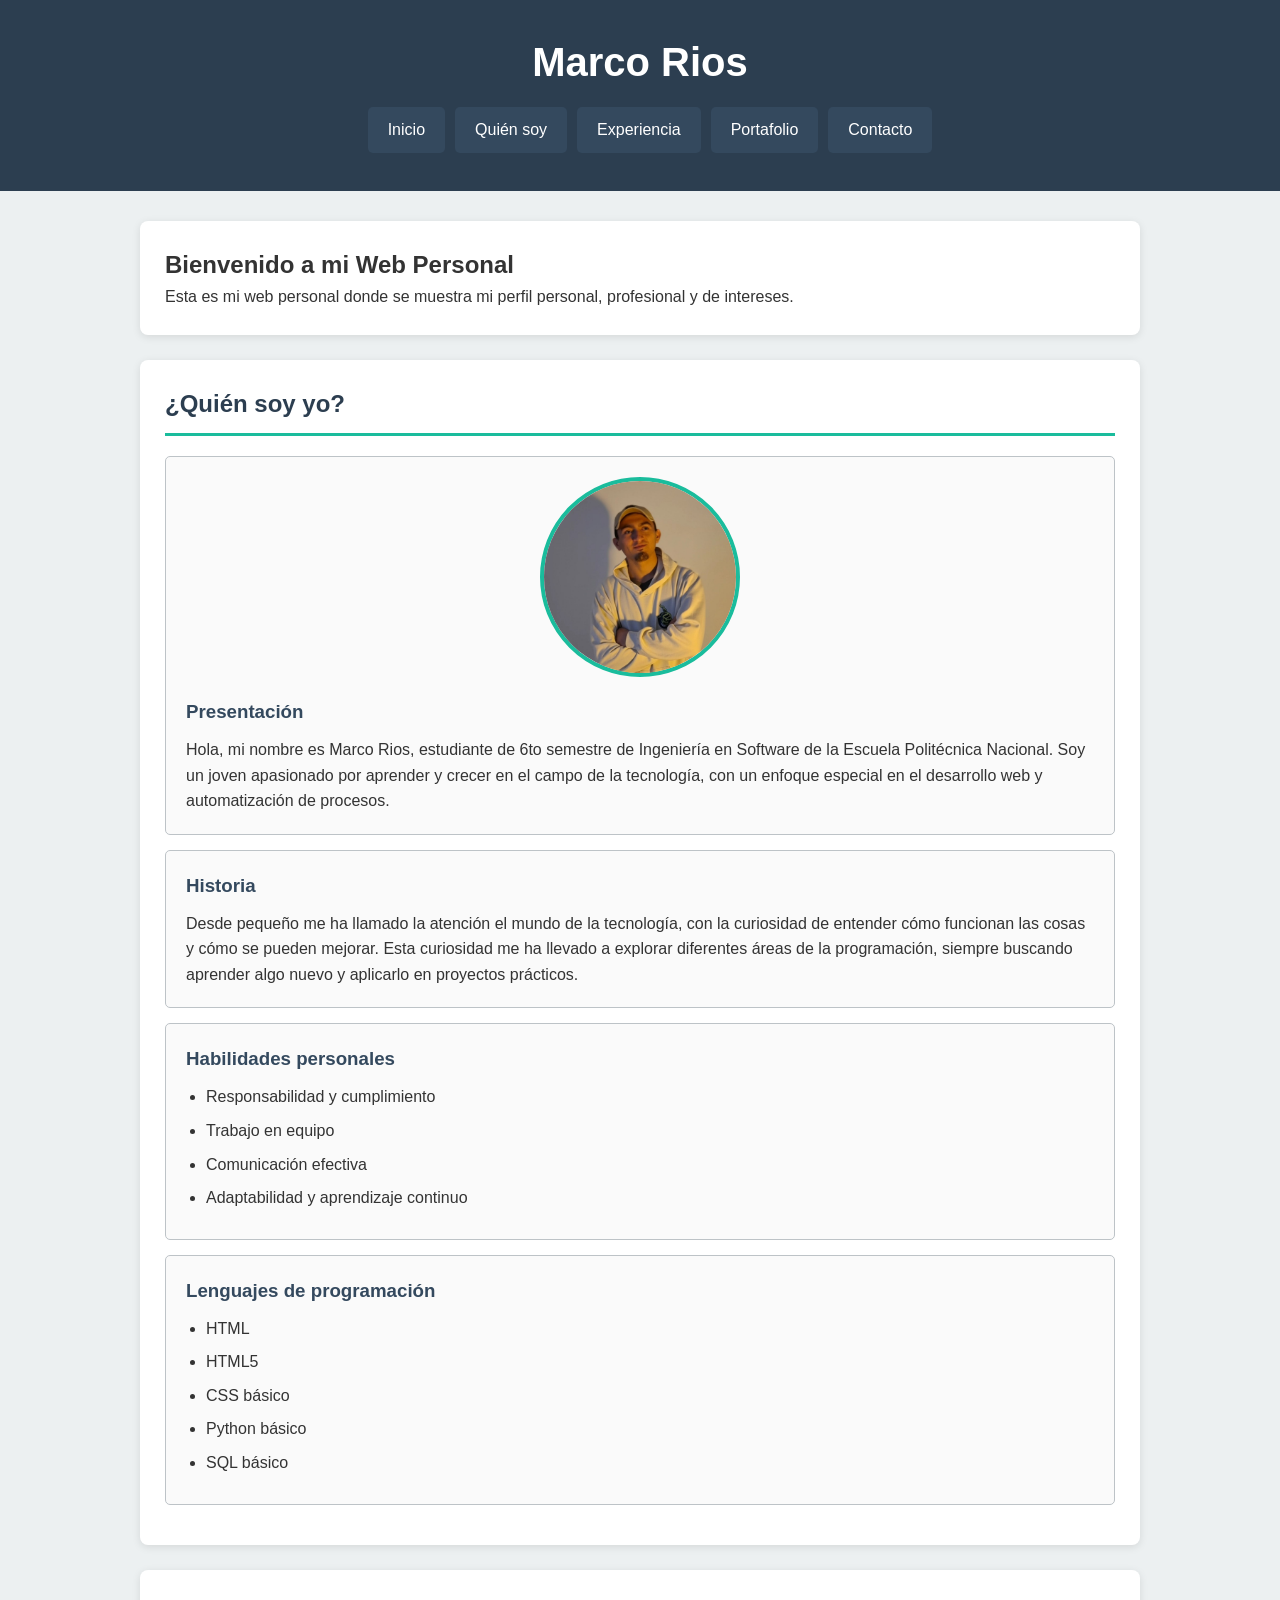
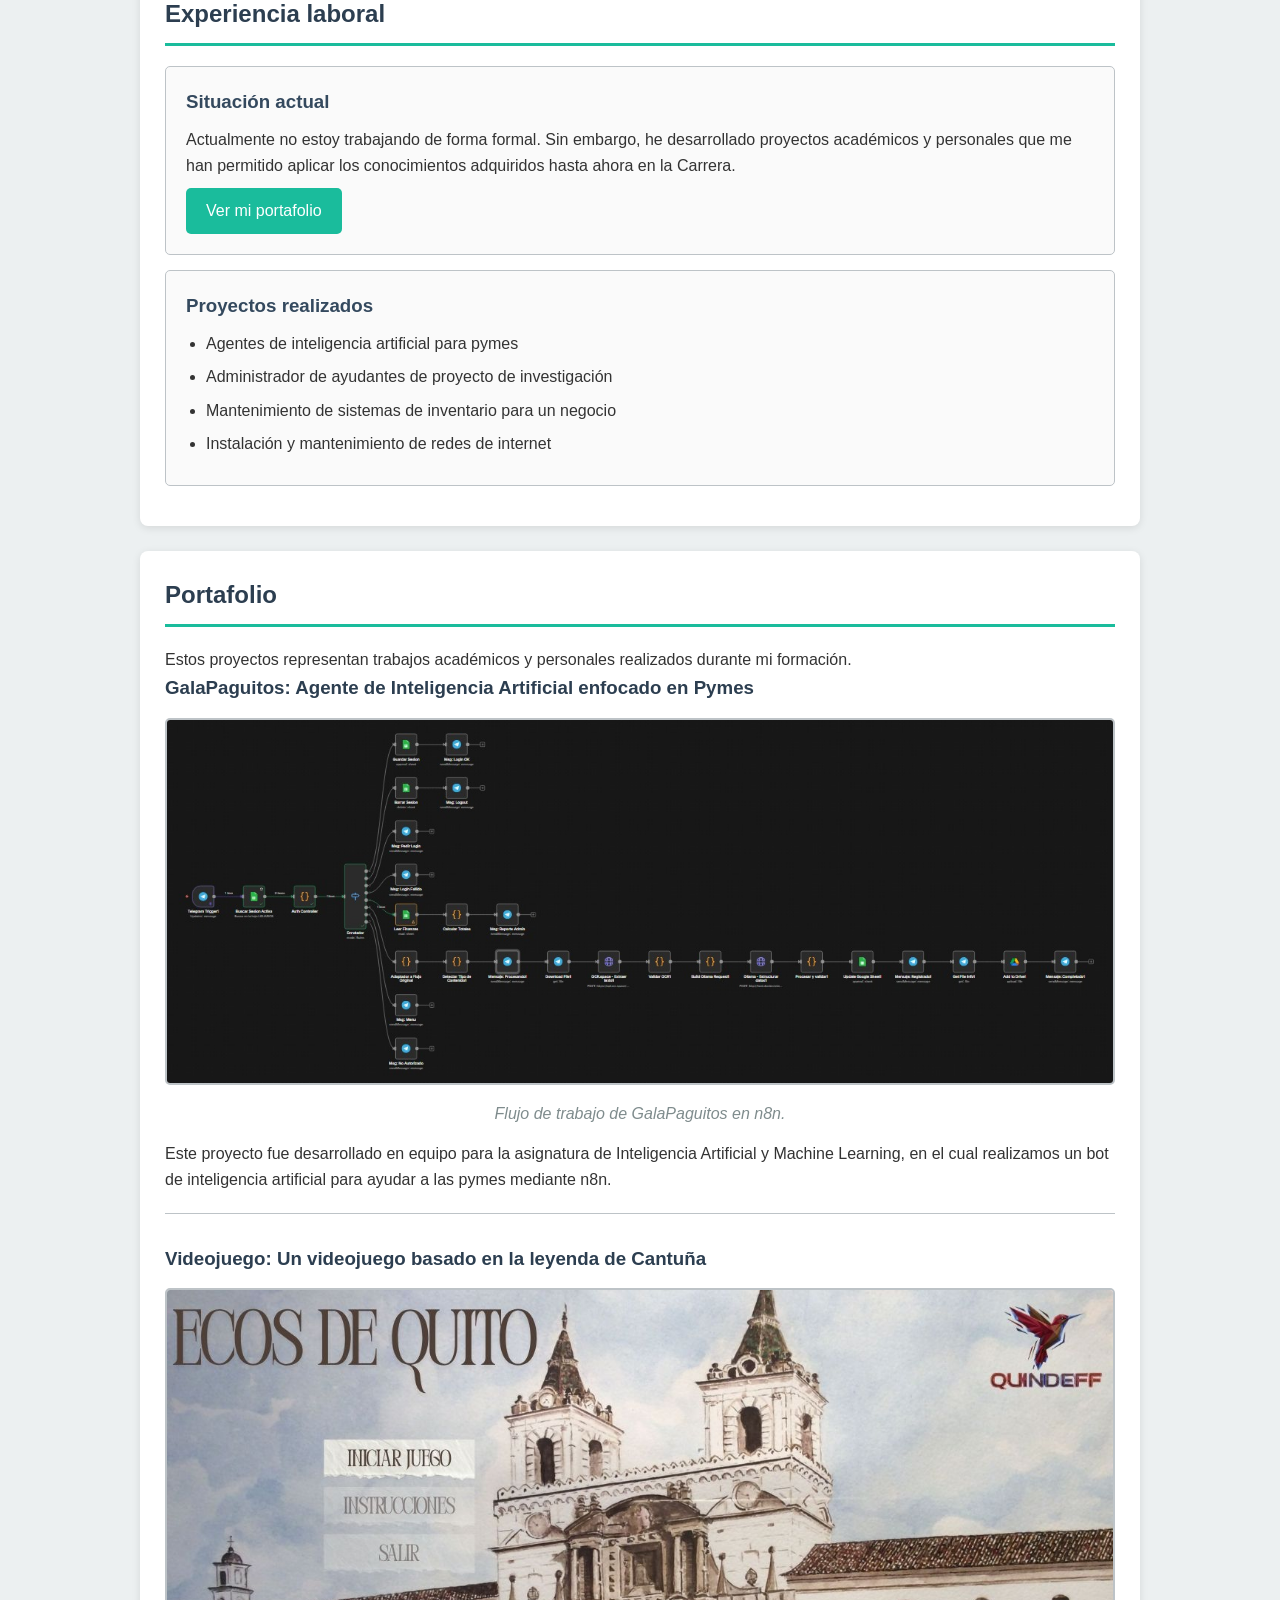
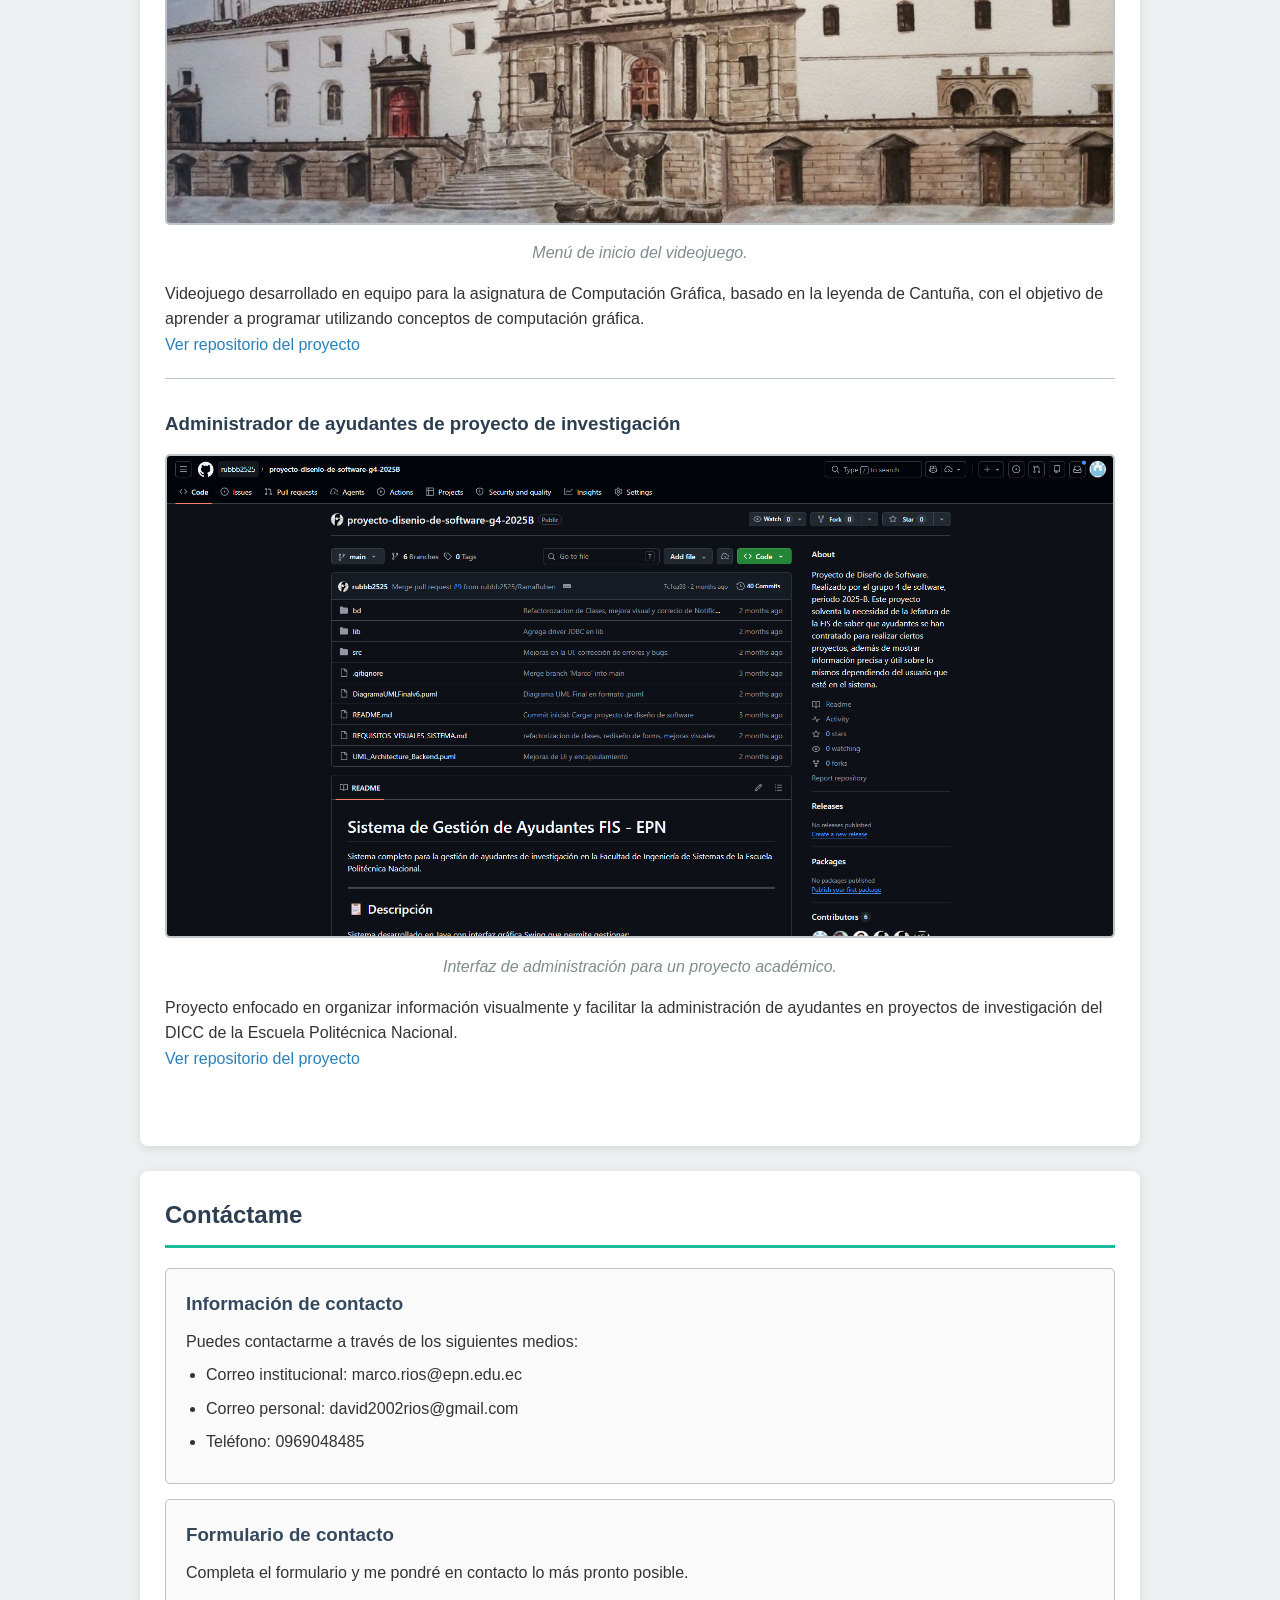
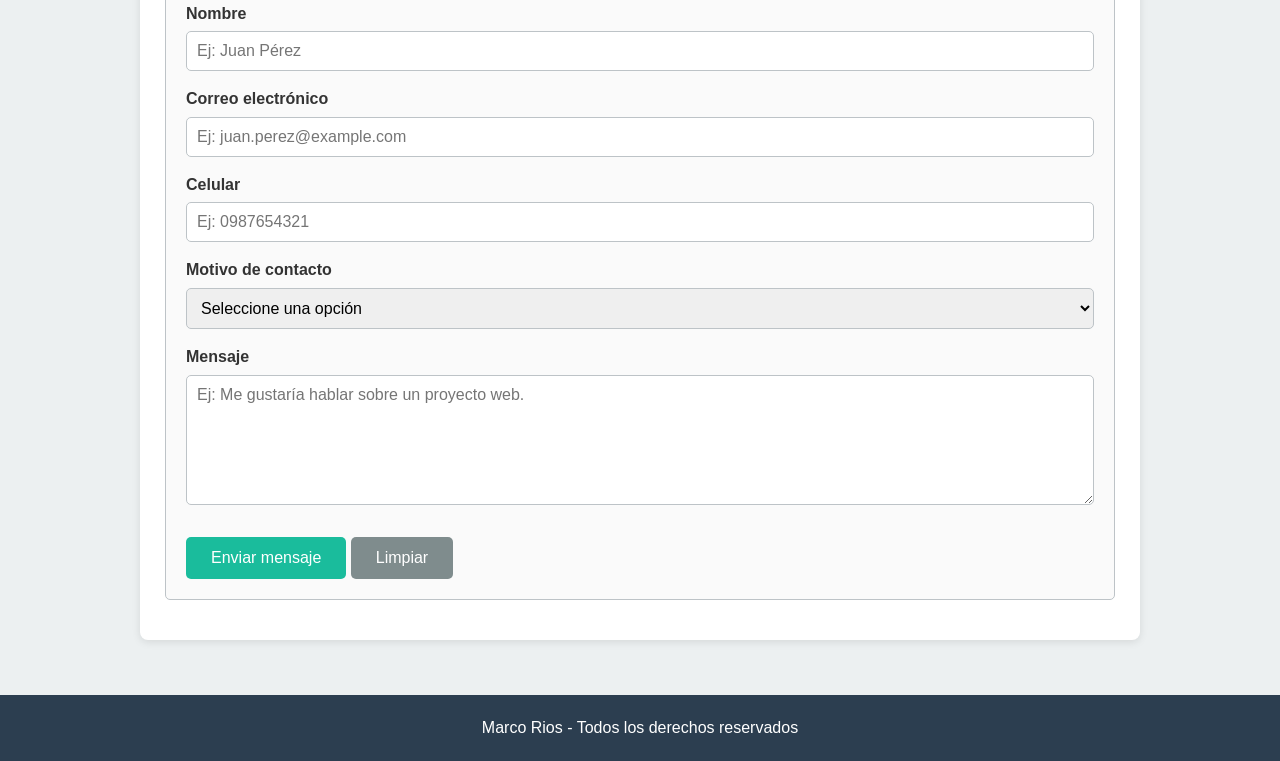
<file: index.html>
<!DOCTYPE html>
<html lang="es">
<head>
    <meta charset="UTF-8">
    <meta name="viewport" content="width=device-width, initial-scale=1.0">
    <title>Mi Web Personal | Marco Rios</title>
    <link rel="stylesheet" href="styles.css">
</head>
<body>
    <!-- Encabezado con navegación -->
    <header class="cabecera">
        <div class="contenedor">
            <h1 class="titulo-principal">Marco Rios</h1>
            <nav class="navegacion">
                <ul class="menu">
                    <li><a href="#inicio" class="enlace-menu">Inicio</a></li>
                    <li><a href="#quien-soy" class="enlace-menu">Quién soy</a></li>
                    <li><a href="#experiencia" class="enlace-menu">Experiencia</a></li>
                    <li><a href="#portafolio" class="enlace-menu">Portafolio</a></li>
                    <li><a href="#contacto" class="enlace-menu">Contacto</a></li>
                </ul>
            </nav>
        </div>
    </header>

    <!-- Contenido principal -->
    <main class="principal">
        <div class="contenedor">
            <!-- Sección de inicio -->
            <section id="inicio" class="seccion inicio">
                <h2>Bienvenido a mi Web Personal</h2>
                <p>Esta es mi web personal donde se muestra mi perfil personal, profesional y de intereses.</p>
            </section>

            <!-- Sección Quién soy -->
            <section id="quien-soy" class="seccion">
                <h2 class="titulo-seccion">¿Quién soy yo?</h2>

                <div class="tarjeta presentacion">
                    <img src="img/foto_perfil.jpg" alt="Foto de perfil de Marco Rios" class="imagen-perfil">
                    <div class="contenido-tarjeta">
                        <h3>Presentación</h3>
                        <p>Hola, mi nombre es Marco Rios, estudiante de 6to semestre de Ingeniería en Software de la Escuela Politécnica Nacional. Soy un joven apasionado por aprender y crecer en el campo de la tecnología, con un enfoque especial en el desarrollo web y automatización de procesos.</p>
                    </div>
                </div>

                <div class="tarjeta">
                    <h3>Historia</h3>
                    <p>Desde pequeño me ha llamado la atención el mundo de la tecnología, con la curiosidad de entender cómo funcionan las cosas y cómo se pueden mejorar. Esta curiosidad me ha llevado a explorar diferentes áreas de la programación, siempre buscando aprender algo nuevo y aplicarlo en proyectos prácticos.</p>
                </div>

                <div class="tarjeta">
                    <h3>Habilidades personales</h3>
                    <ul class="lista-habilidades">
                        <li>Responsabilidad y cumplimiento</li>
                        <li>Trabajo en equipo</li>
                        <li>Comunicación efectiva</li>
                        <li>Adaptabilidad y aprendizaje continuo</li>
                    </ul>
                </div>

                <div class="tarjeta">
                    <h3>Lenguajes de programación</h3>
                    <ul class="lista-skills">
                        <li>HTML</li>
                        <li>HTML5</li>
                        <li>CSS básico</li>
                        <li>Python básico</li>
                        <li>SQL básico</li>
                    </ul>
                </div>
            </section>

            <!-- Sección Experiencia -->
            <section id="experiencia" class="seccion">
                <h2 class="titulo-seccion">Experiencia laboral</h2>

                <div class="tarjeta">
                    <h3>Situación actual</h3>
                    <p>Actualmente no estoy trabajando de forma formal. Sin embargo, he desarrollado proyectos académicos y personales que me han permitido aplicar los conocimientos adquiridos hasta ahora en la Carrera.</p>
                    <a href="#portafolio" class="boton">Ver mi portafolio</a>
                </div>

                <div class="tarjeta">
                    <h3>Proyectos realizados</h3>
                    <ul class="lista-experiencia">
                        <li>Agentes de inteligencia artificial para pymes</li>
                        <li>Administrador de ayudantes de proyecto de investigación</li>
                        <li>Mantenimiento de sistemas de inventario para un negocio</li>
                        <li>Instalación y mantenimiento de redes de internet</li>
                    </ul>
                </div>
            </section>

            <!-- Sección Portafolio -->
            <section id="portafolio" class="seccion">
                <h2 class="titulo-seccion">Portafolio</h2>
                <p class="introduccion">Estos proyectos representan trabajos académicos y personales realizados durante mi formación.</p>

                <article class="proyecto">
                    <h3>GalaPaguitos: Agente de Inteligencia Artificial enfocado en Pymes</h3>
                    <figure class="imagen-proyecto">
                        <img src="img/proyecto1_GalaPaguitos.jpeg" alt="GalaPaguitos">
                        <figcaption>Flujo de trabajo de GalaPaguitos en n8n.</figcaption>
                    </figure>
                    <p>Este proyecto fue desarrollado en equipo para la asignatura de Inteligencia Artificial y Machine Learning, en el cual realizamos un bot de inteligencia artificial para ayudar a las pymes mediante n8n.</p>
                </article>

                <article class="proyecto">
                    <h3>Videojuego: Un videojuego basado en la leyenda de Cantuña</h3>
                    <figure class="imagen-proyecto">
                        <img src="img/proyecto2_Videojuego.jpg" alt="Videojuego basado en la leyenda de Cantuña">
                        <figcaption>Menú de inicio del videojuego.</figcaption>
                    </figure>
                    <p>Videojuego desarrollado en equipo para la asignatura de Computación Gráfica, basado en la leyenda de Cantuña, con el objetivo de aprender a programar utilizando conceptos de computación gráfica.</p>
                    <a href="https://github.com/Marckr02/2025B_GRSW2_GR8" target="_blank" class="enlace-externo">Ver repositorio del proyecto</a>
                </article>

                <article class="proyecto">
                    <h3>Administrador de ayudantes de proyecto de investigación</h3>
                    <figure class="imagen-proyecto">
                        <img src="img/proyecto3_GestionaAyudantes.png" alt="Administrador de ayudantes">
                        <figcaption>Interfaz de administración para un proyecto académico.</figcaption>
                    </figure>
                    <p>Proyecto enfocado en organizar información visualmente y facilitar la administración de ayudantes en proyectos de investigación del DICC de la Escuela Politécnica Nacional.</p>
                    <a href="https://github.com/rubbb2525/proyecto-disenio-de-software-g4-2025B" target="_blank" class="enlace-externo">Ver repositorio del proyecto</a>
                </article>
            </section>

            <!-- Sección Contacto -->
            <section id="contacto" class="seccion">
                <h2 class="titulo-seccion">Contáctame</h2>

                <div class="tarjeta contacto-info">
                    <h3>Información de contacto</h3>
                    <p>Puedes contactarme a través de los siguientes medios:</p>
                    <ul class="lista-contacto">
                        <li>Correo institucional: marco.rios@epn.edu.ec</li>
                        <li>Correo personal: david2002rios@gmail.com</li>
                        <li>Teléfono: 0969048485</li>
                    </ul>
                </div>

                <div class="tarjeta formulario-contacto">
                    <h3>Formulario de contacto</h3>
                    <p>Completa el formulario y me pondré en contacto lo más pronto posible.</p>

                    <form action="#" method="post" class="formulario">
                        <div class="campo">
                            <label for="nombre">Nombre</label>
                            <input type="text" id="nombre" name="nombre" required minlength="3" maxlength="60" placeholder="Ej: Juan Pérez">
                        </div>

                        <div class="campo">
                            <label for="correo">Correo electrónico</label>
                            <input type="email" id="correo" name="correo" required autocomplete="email" placeholder="Ej: juan.perez@example.com">
                        </div>

                        <div class="campo">
                            <label for="telefono">Celular</label>
                            <input type="tel" id="telefono" name="telefono" required pattern="[0-9]{10}" placeholder="Ej: 0987654321">
                        </div>

                        <div class="campo">
                            <label for="motivo">Motivo de contacto</label>
                            <select id="motivo" name="motivo" required>
                                <option value="">Seleccione una opción</option>
                                <option value="proyecto">Proyecto web</option>
                                <option value="consulta">Consulta académica</option>
                                <option value="trabajo">Oportunidad laboral</option>
                            </select>
                        </div>

                        <div class="campo">
                            <label for="mensaje">Mensaje</label>
                            <textarea id="mensaje" name="mensaje" rows="6" required minlength="10" maxlength="500" placeholder="Ej: Me gustaría hablar sobre un proyecto web."></textarea>
                        </div>

                        <div class="botones">
                            <button type="submit" class="boton boton-enviar">Enviar mensaje</button>
                            <button type="reset" class="boton boton-limpiar">Limpiar</button>
                        </div>
                    </form>
                </div>
            </section>
        </div>
    </main>

    <!-- Pie de página -->
    <footer class="pie">
        <div class="contenedor">
            <p>Marco Rios - Todos los derechos reservados</p>
        </div>
    </footer>
</body>
</html>
</file>
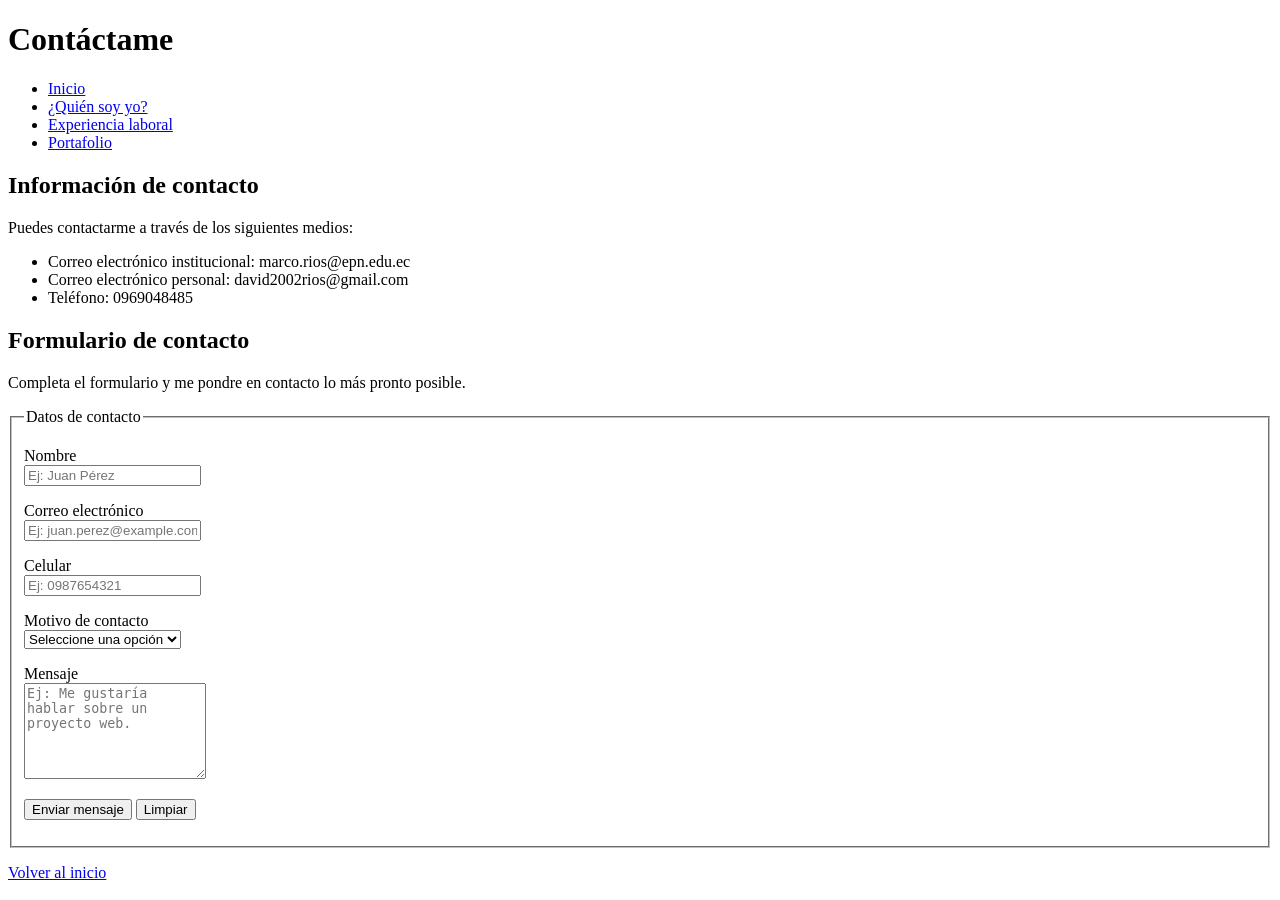
<file: contacto.html>
<!DOCTYPE html>
<html lang="es">
<head>
    <meta charset="UTF-8">
    <meta name="viewport" content="width=device-width, initial-scale=1.0">
    <title>Mi Web Personal | Contáctame</title>
</head>
<body>
    <header>
        <h1>Contáctame</h1>
        <nav aria-label="Navegación secundaria">
            <ul>
                <li><a href="index.html">Inicio</a></li>
                <li><a href="quien-soy.html">¿Quién soy yo?</a></li>
                <li><a href="experiencia.html">Experiencia laboral</a></li>
                <li><a href="portafolio.html">Portafolio</a></li>
            </ul>
        </nav>
    </header>

    <main>
        <section>
            <h2>Información de contacto</h2>
            <p>Puedes contactarme a través de los siguientes medios:</p>
            <ul>
                <li>Correo electrónico institucional: marco.rios@epn.edu.ec</li>
                <li>Correo electrónico personal: david2002rios@gmail.com</li>
                <li>Teléfono: 0969048485</li>
            </ul>
        </section>
        <section>
            <h2>Formulario de contacto</h2>
            <p>Completa el formulario y me pondre en contacto lo más pronto posible.</p>

            <form action="#" method="post">
                <fieldset>
                    <legend>Datos de contacto</legend>

                    <p>
                        <label for="nombre">Nombre</label><br>
                        <input type="text" id="nombre" name="nombre" required minlength="3" maxlength="60" placeholder="Ej: Juan Pérez">
                    </p>

                    <p>
                        <label for="correo">Correo electrónico</label><br>
                        <input type="email" id="correo" name="correo" required autocomplete="email" placeholder="Ej: juan.perez@example.com">
                    </p>

                    <p>
                        <label for="telefono">Celular</label><br>
                        <input type="tel" id="telefono" name="telefono" required pattern="[0-9]{10}" placeholder="Ej: 0987654321">
                    </p>

                    <p>
                        <label for="motivo">Motivo de contacto</label><br>
                        <select id="motivo" name="motivo" required>
                            <option value="">Seleccione una opción</option>
                            <option value="proyecto">Proyecto web</option>
                            <option value="consulta">Consulta académica</option>
                            <option value="trabajo">Oportunidad laboral</option>
                        </select>
                    </p>

                    <p>
                        <label for="mensaje">Mensaje</label><br>
                        <textarea id="mensaje" name="mensaje" rows="6" required minlength="10" maxlength="500" placeholder="Ej: Me gustaría hablar sobre un proyecto web."></textarea>
                    </p>

                    <p>
                        <button type="submit">Enviar mensaje</button>
                        <button type="reset">Limpiar</button>
                    </p>
                </fieldset>
            </form>
        </section>
    </main>

    <footer>
        <p><a href="index.html">Volver al inicio</a></p>
    </footer>
</body>
</html>
</file>
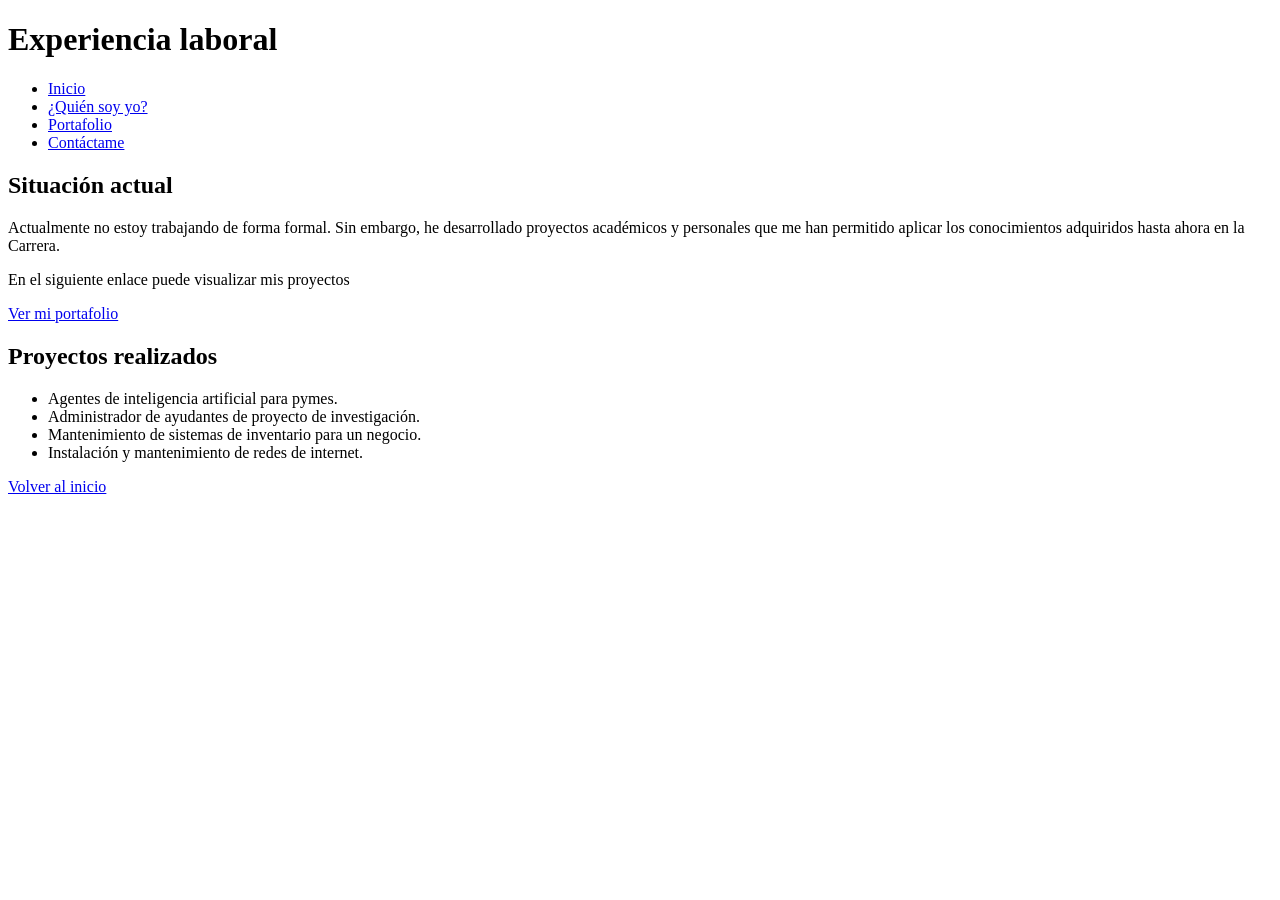
<file: experiencia.html>
<!DOCTYPE html>
<html lang="es">

<head>
    <meta charset="UTF-8">
    <meta name="viewport" content="width=device-width, initial-scale=1.0">
    <title>Mi Web Personal | Experiencia laboral</title>
</head>

<body>
    <header>
        <h1>Experiencia laboral</h1>
        <nav aria-label="Navegación secundaria">
            <ul>
                <li><a href="index.html">Inicio</a></li>
                <li><a href="quien-soy.html">¿Quién soy yo?</a></li>
                <li><a href="portafolio.html">Portafolio</a></li>
                <li><a href="contacto.html">Contáctame</a></li>
            </ul>
        </nav>
    </header>

    <main>
        <section>
            <h2>Situación actual</h2>
            <p>Actualmente no estoy trabajando de forma formal. Sin embargo, he desarrollado proyectos académicos y
                personales que me han permitido aplicar los conocimientos adquiridos hasta ahora en la Carrera.</p>
            <p>En el siguiente enlace puede visualizar mis proyectos</p>
                <a href="portafolio.html">Ver mi portafolio</a>
        </section>

        <section>
            <h2>Proyectos realizados</h2>
            <ul>
                <li>Agentes de inteligencia artificial para pymes.</li>
                <li>Administrador de ayudantes de proyecto de investigación.</li>
                <li>Mantenimiento de sistemas de inventario para un negocio.</li>
                <li>Instalación y mantenimiento de redes de internet.</li>
            </ul>
        </section>

    </main>

    <footer>
        <p><a href="index.html">Volver al inicio</a></p>
    </footer>
</body>

</html>
</file>
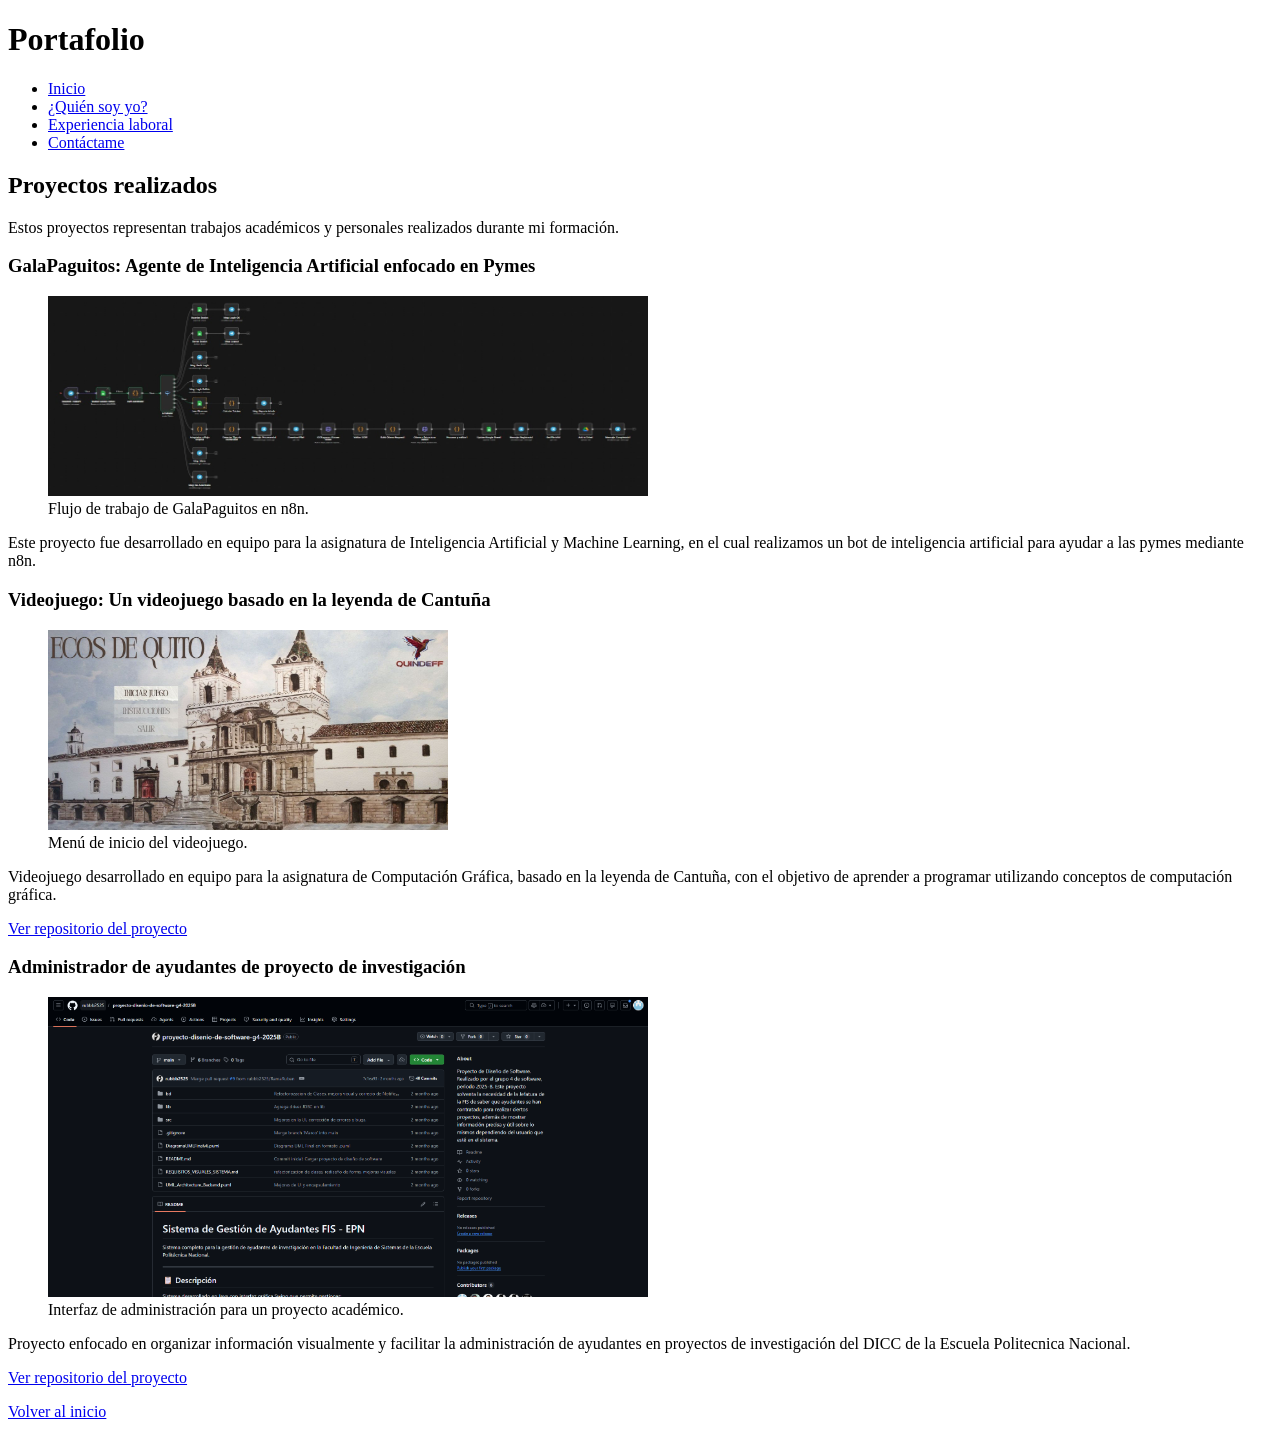
<file: portafolio.html>
<!DOCTYPE html>
<html lang="es">

<head>
    <meta charset="UTF-8">
    <meta name="viewport" content="width=device-width, initial-scale=1.0">
    <title>Mi Web Personal | Portafolio</title>
</head>

<body>
    <header>
        <h1>Portafolio</h1>
        <nav aria-label="Navegación secundaria">
            <ul>
                <li><a href="index.html">Inicio</a></li>
                <li><a href="quien-soy.html">¿Quién soy yo?</a></li>
                <li><a href="experiencia.html">Experiencia laboral</a></li>
                <li><a href="contacto.html">Contáctame</a></li>
            </ul>
        </nav>
    </header>

    <main>
        <section>
            <h2>Proyectos realizados</h2>
            <p>Estos proyectos representan trabajos académicos y personales realizados durante mi formación.</p>
        </section>

        <h3>GalaPaguitos: Agente de Inteligencia Artificial enfocado en Pymes</h3>
        <figure>
            <img src="img/proyecto1_GalaPaguitos.jpeg" alt="GalaPaguitos" width="600" height="200">
            <figcaption>Flujo de trabajo de GalaPaguitos en n8n.</figcaption>
        </figure>
        <p>Este proyecto fue desarrollado en equipo para la asignatura de Inteligencia Artificial y Machine Learning, en
            el cual realizamos un bot de inteligencia artificial para ayudar a las pymes mediante n8n.</p>


        <h3>Videojuego: Un videojuego basado en la leyenda de Cantuña</h3>
        <figure>
            <img src="img/proyecto2_Videojuego.jpg" alt="Videojuego basado en la leyenda de Cantuña" width="400"
                height="200">
            <figcaption>Menú de inicio del videojuego.</figcaption>
        </figure>
        <p>Videojuego desarrollado en equipo para la asignatura de Computación Gráfica, basado en la leyenda de Cantuña,
            con el objetivo de aprender a programar utilizando conceptos de computación gráfica.</p>
        <p><a href="https://github.com/Marckr02/2025B_GRSW2_GR8" target="_blank">Ver repositorio del proyecto</a></p>


        <h3>Administrador de ayudantes de proyecto de investigación</h3>
        <figure>
            <img src="img/proyecto3_GestionaAyudantes.png" alt="Administrador de ayudantes de proyecto de investigación"
                width="600" height="300">
            <figcaption>Interfaz de administración para un proyecto académico.</figcaption>
        </figure>
        <p>Proyecto enfocado en organizar información visualmente y facilitar la administración de ayudantes en
            proyectos de investigación del DICC de la Escuela Politecnica Nacional.</p>
        <p><a href="https://github.com/rubbb2525/proyecto-disenio-de-software-g4-2025B" target="_blank">Ver repositorio
                del proyecto</a></p>

    </main>

    <footer>
        <p><a href="index.html">Volver al inicio</a></p>
    </footer>
</body>

</html>
</file>
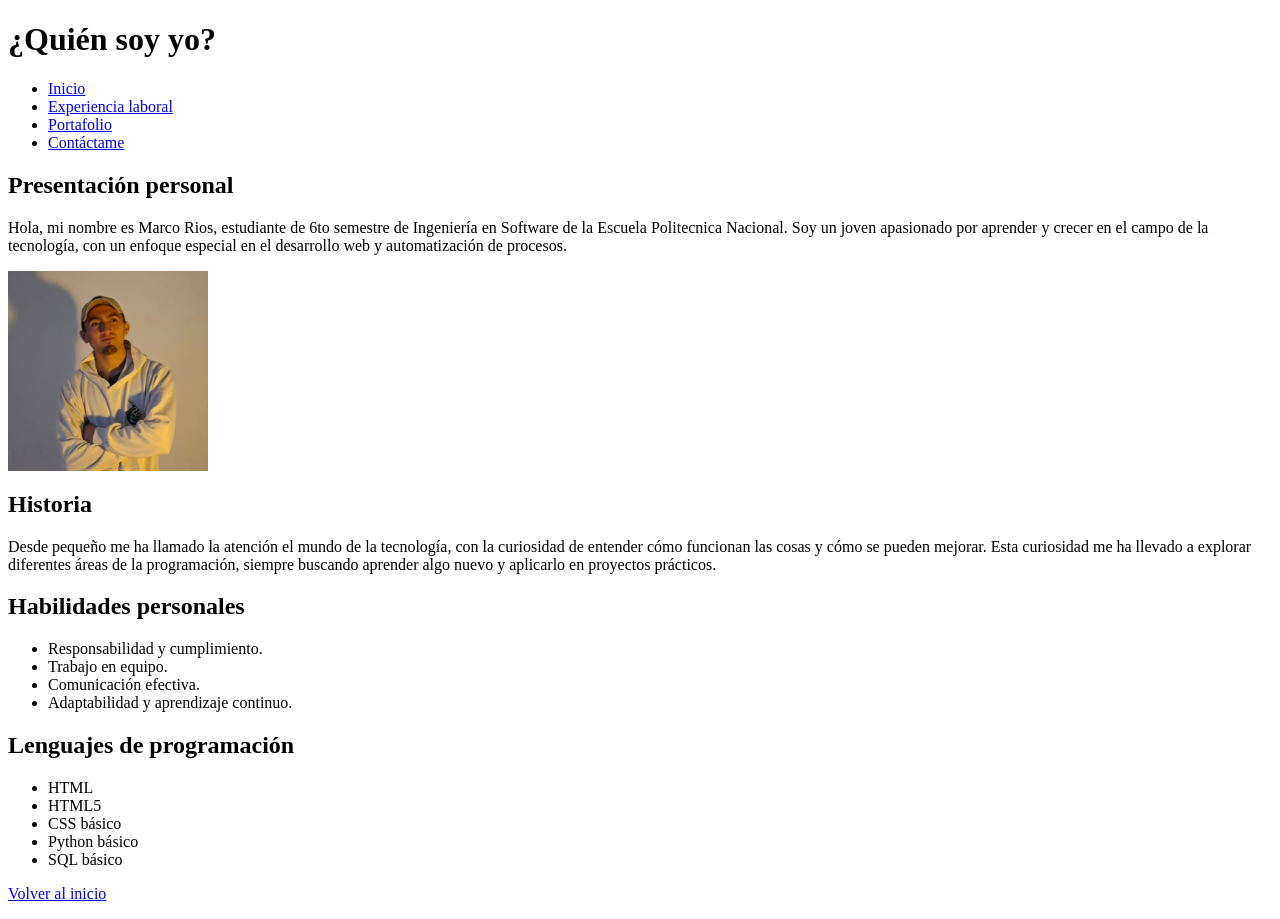
<file: quien-soy.html>
<!DOCTYPE html>
<html lang="es">
<head>
    <meta charset="UTF-8">
    <meta name="viewport" content="width=device-width, initial-scale=1.0">
    <title>Mi Web Personal | ¿Quién soy yo?</title>
</head>
<body>
    <header>
        <h1>¿Quién soy yo?</h1>
        <nav aria-label="Navegación secundaria">
            <ul>
                <li><a href="index.html">Inicio</a></li>
                <li><a href="experiencia.html">Experiencia laboral</a></li>
                <li><a href="portafolio.html">Portafolio</a></li>
                <li><a href="contacto.html">Contáctame</a></li>
            </ul>
        </nav>
    </header>

    <main>
        <section>
            <h2>Presentación personal</h2>
            <p>Hola, mi nombre es Marco Rios, estudiante de 6to semestre de Ingeniería en Software de la Escuela Politecnica Nacional. Soy un joven apasionado por aprender y crecer en el campo de la tecnología, con un enfoque especial en el desarrollo web y automatización de procesos.</p>
            <img src="img/foto_perfil.jpg" alt="Foto de perfil de Marco Rios" width="200" height="200" align="center">
        </section>

        <section>
            <h2>Historia</h2>
            <p>Desde pequeño me ha llamado la atención el mundo de la tecnología, con la curiosidad de entender cómo funcionan las cosas y cómo se pueden mejorar. Esta curiosidad me ha llevado a explorar diferentes áreas de la programación, siempre buscando aprender algo nuevo y aplicarlo en proyectos prácticos.</p>
        </section>

        <section>
            <h2>Habilidades personales</h2>
            <ul>
                <li>Responsabilidad y cumplimiento.</li>
                <li>Trabajo en equipo.</li>
                <li>Comunicación efectiva.</li>
                <li>Adaptabilidad y aprendizaje continuo.</li>
            </ul>
        </section>

        <section>
            <h2>Lenguajes de programación</h2>
            <ul>
                <li>HTML</li>
                <li>HTML5</li>
                <li>CSS básico</li>
                <li>Python básico</li>
                <li>SQL básico</li>
            </ul>
        </section>
    </main>

    <footer>
        <p><a href="index.html">Volver al inicio</a></p>
    </footer>
</body>
</html>
</file>
<file: styles.css>
/* ============================================
   Estilos CSS Básico - CV Personal
   ============================================ */

/* --- 1. Reset básico --- */
* {
    margin: 0;
    padding: 0;
    box-sizing: border-box;
}

/* --- 2. Variables de colores --- */
:root {
    --color-primario: #2c3e50;
    --color-secundario: #34495e;
    --color-acento: #1abc9c;
    --color-oscuro: #16a085;
    --color-claro: #ecf0f1;
    --color-blanco: #ffffff;
    --color-texto: #333333;
    --color-texto-claro: #7f8c8d;
    --color-borde: #bdc3c7;
}

/* --- 3. Estilos generales del cuerpo --- */
body {
    font-family: Arial, sans-serif;
    font-size: 16px;
    line-height: 1.6;
    color: var(--color-texto);
    background-color: var(--color-claro);
}

/* --- 4. Contenedor centrado --- */
.contenedor {
    width: 90%;
    max-width: 1000px;
    margin: 0 auto;
}

/* --- 5. Cabecera --- */
.cabecera {
    background-color: var(--color-primario);
    color: var(--color-blanco);
    padding: 30px 0;
    text-align: center;
}

.titulo-principal {
    font-size: 2.5em;
    margin-bottom: 5px;
}

.subtitulo {
    font-size: 1.1em;
    opacity: 0.9;
    margin-bottom: 20px;
}

/* --- 6. Menú de navegación --- */
.menu {
    list-style: none;
    display: flex;
    justify-content: center;
    flex-wrap: wrap;
    gap: 10px;
}

.enlace-menu {
    color: var(--color-blanco);
    text-decoration: none;
    padding: 10px 20px;
    background-color: var(--color-secundario);
    border-radius: 5px;
    display: block;
    transition: background-color 0.3s;
}

.enlace-menu:hover {
    background-color: var(--color-acento);
}

/* --- 7. Sección principal --- */
.principal {
    padding: 30px 0;
    min-height: 500px;
}

.seccion {
    background-color: var(--color-blanco);
    padding: 25px;
    margin-bottom: 25px;
    border-radius: 8px;
    box-shadow: 0 2px 8px rgba(0, 0, 0, 0.1);
}

.titulo-seccion {
    color: var(--color-primario);
    border-bottom: 3px solid var(--color-acento);
    padding-bottom: 10px;
    margin-bottom: 20px;
}

/* --- 8. Tarjetas --- */
.tarjeta {
    border: 1px solid var(--color-borde);
    padding: 20px;
    margin-bottom: 15px;
    border-radius: 5px;
    background-color: #fafafa;
}

.tarjeta h3 {
    color: var(--color-secundario);
    margin-bottom: 10px;
}

/* --- 9. Imagen de perfil --- */
.imagen-perfil {
    width: 200px;
    height: 200px;
    border-radius: 50%;
    border: 4px solid var(--color-acento);
    display: block;
    margin: 0 auto 20px auto;
}

/* --- 10. Listas --- */
ul {
    padding-left: 20px;
}

ul li {
    margin: 8px 0;
}

/* --- 11. Imágenes de proyectos --- */
.imagen-proyecto {
    text-align: center;
    margin: 15px 0;
}

.imagen-proyecto img {
    max-width: 100%;
    height: auto;
    border-radius: 5px;
    border: 2px solid var(--color-borde);
}

.imagen-proyecto figcaption {
    color: var(--color-texto-claro);
    font-style: italic;
    margin-top: 8px;
}

/* --- 12. Proyectos --- */
.proyecto {
    margin-bottom: 30px;
    padding-bottom: 20px;
    border-bottom: 1px solid var(--color-borde);
}

.proyecto:last-child {
    border-bottom: none;
}

.proyecto h3 {
    color: var(--color-primario);
    margin-bottom: 10px;
}

/* --- 13. Botones y enlaces --- */
.boton {
    display: inline-block;
    background-color: var(--color-acento);
    color: var(--color-blanco);
    padding: 10px 20px;
    text-decoration: none;
    border-radius: 5px;
    margin-top: 10px;
    transition: background-color 0.3s;
}

.boton:hover {
    background-color: var(--color-oscuro);
}

.enlace-externo {
    color: #2980b9;
    text-decoration: none;
}

.enlace-externo:hover {
    text-decoration: underline;
}

/* --- 14. Formulario --- */
.formulario {
    margin-top: 15px;
}

.campo {
    margin-bottom: 15px;
}

.campo label {
    display: block;
    font-weight: bold;
    margin-bottom: 5px;
}

.campo input,
.campo select,
.campo textarea {
    width: 100%;
    padding: 10px;
    border: 1px solid var(--color-borde);
    border-radius: 5px;
    font-family: inherit;
    font-size: 1em;
}

.campo input:focus,
.campo select:focus,
.campo textarea:focus {
    outline: none;
    border-color: var(--color-acento);
}

.botones {
    margin-top: 15px;
}

.boton-enviar {
    background-color: var(--color-acento);
    color: var(--color-blanco);
    padding: 12px 25px;
    border: none;
    border-radius: 5px;
    cursor: pointer;
    font-size: 1em;
}

.boton-enviar:hover {
    background-color: var(--color-oscuro);
}

.boton-limpiar {
    background-color: var(--color-texto-claro);
    color: var(--color-blanco);
    padding: 12px 25px;
    border: none;
    border-radius: 5px;
    cursor: pointer;
    font-size: 1em;
}

.boton-limpiar:hover {
    background-color: #7f8c8d;
}

/* --- 15. Pie de página --- */
.pie {
    background-color: var(--color-primario);
    color: var(--color-blanco);
    text-align: center;
    padding: 20px 0;
}

/* --- 16. Responsive (móvil) --- */
@media (max-width: 600px) {
    .titulo-principal {
        font-size: 1.8em;
    }

    .menu {
        flex-direction: column;
        align-items: center;
    }

    .contenedor {
        width: 95%;
    }

    .seccion {
        padding: 15px;
    }

    .imagen-perfil {
        width: 150px;
        height: 150px;
    }
}
</file>
